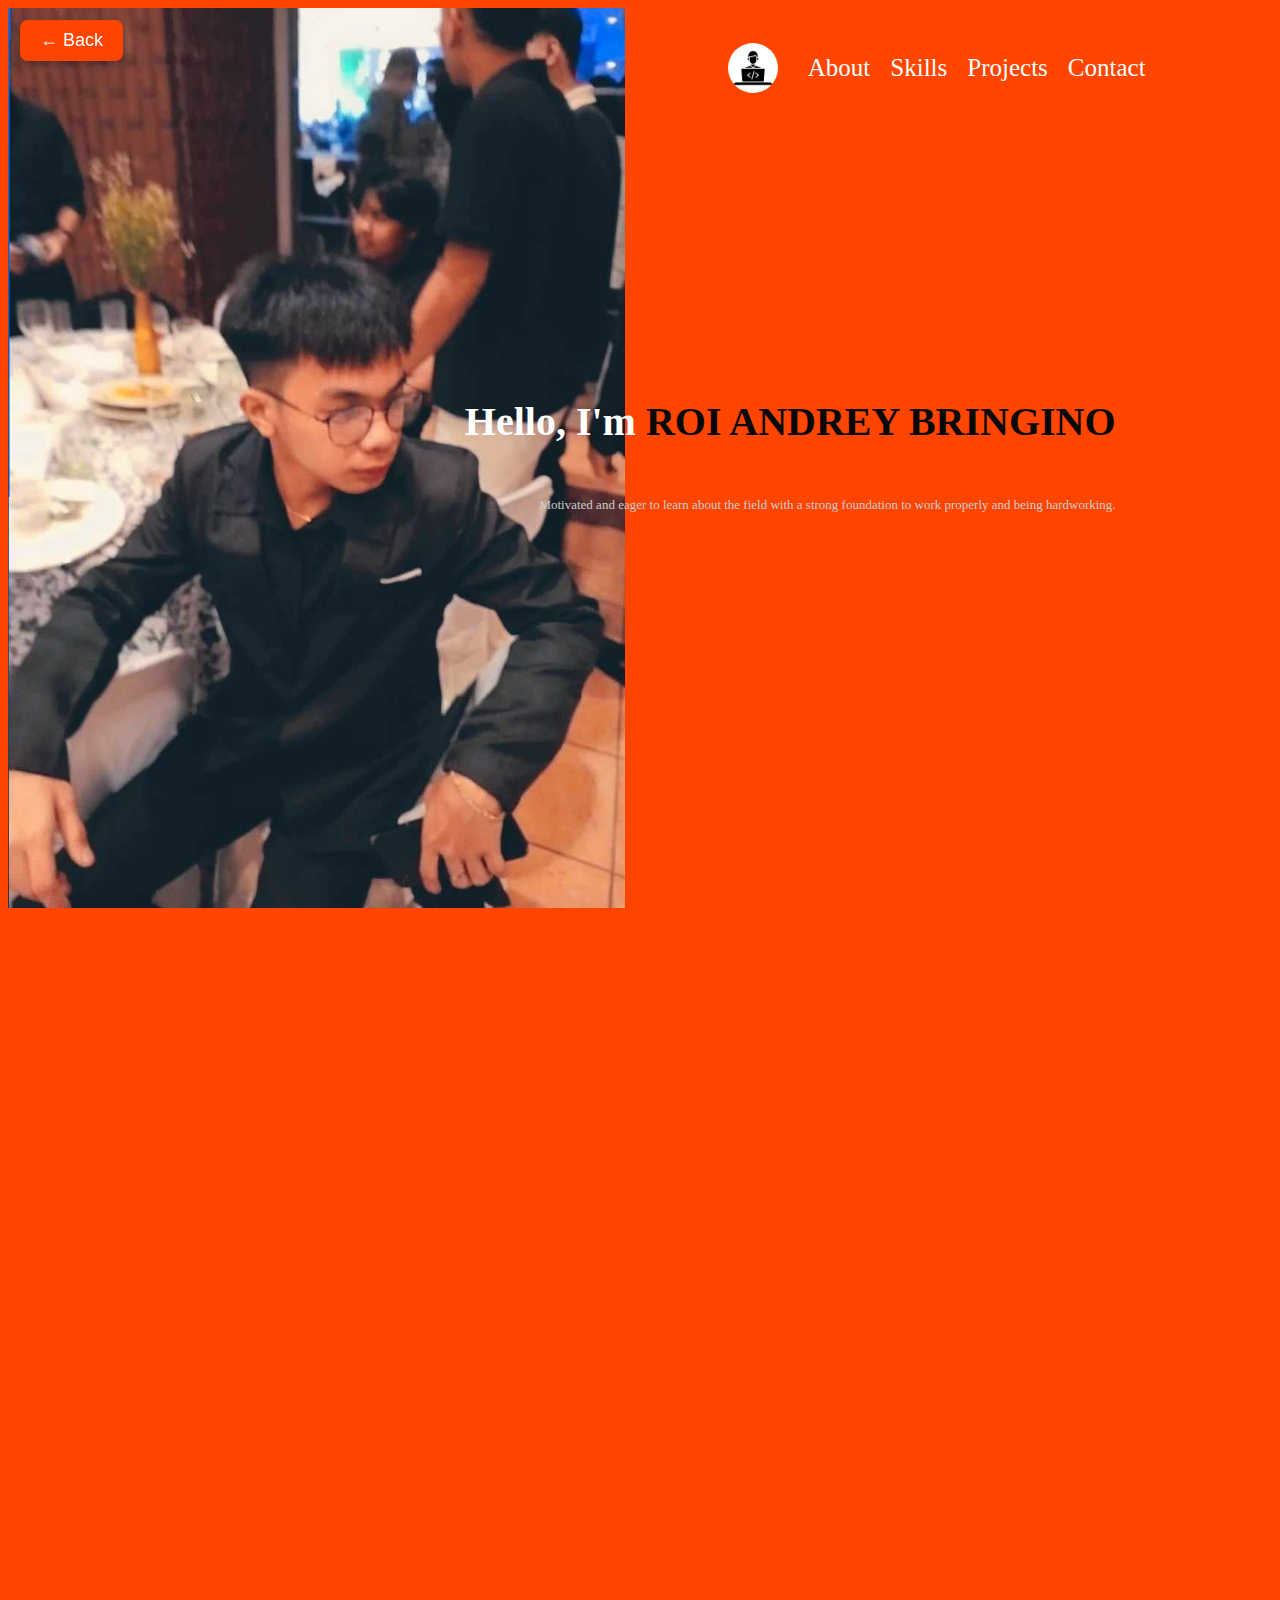
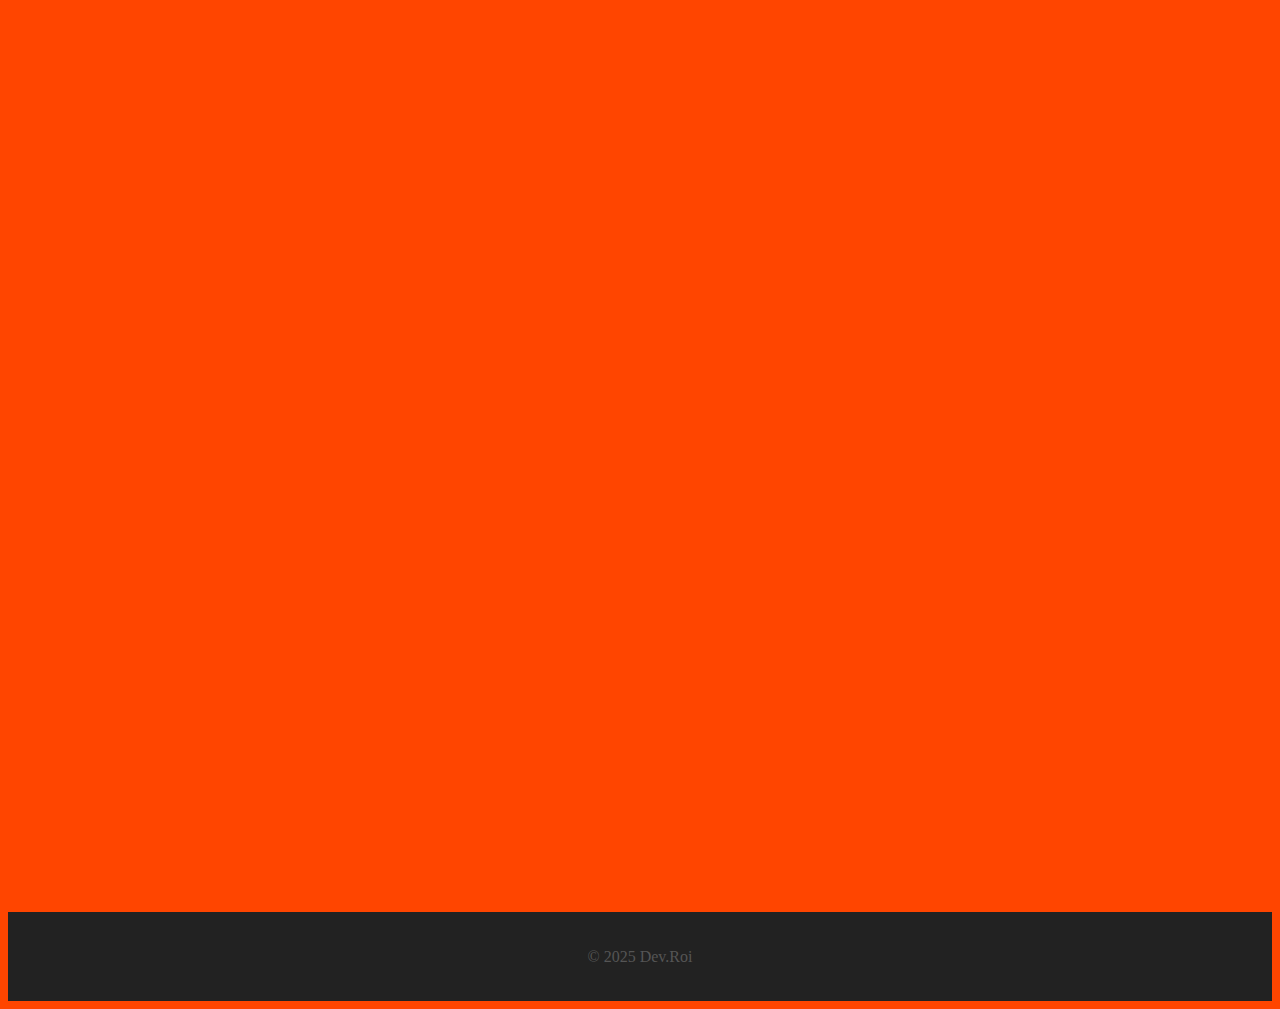
<file: index.html>
<!DOCTYPE html>
<html lang="en">
<head>
    <meta charset="UTF-8">
    <meta name="viewport" content="width=device-width, initial-scale=1.0">
    <title>Personal Portfolio Website</title>
    <link rel="stylesheet" href="design1portF.css">
    <link href="https://unpkg.com/aos@2.3.4/dist/aos.css" rel="stylesheet">
</head>
<body>
    <button id="backButton">← Back</button>
    <div id="header">
        <div class="container">
            <nav>
                <div class="nav-content">
                    <img src="logoport.jpg" class="logo" alt="Logo">
                    <ul>
                        <li><a href="#about">About</a></li>
                        <li><a href="#skills">Skills</a></li>
                        <li><a href="#projects">Projects</a></li>
                        <li><a href="#contact">Contact</a></li>
                    </ul>
                </div>
            </nav>
            <div class="intro-text">
                <h1>Hello, I'm <span>ROI ANDREY BRINGINO</span></h1>
                <p>Motivated and eager to learn about the field with a strong foundation to work properly and being hardworking.</p>
            </div>
        </div>
    </div>
    <section class="about" id="about" data-aos="fade-right">
        <div class="about-text">
            <h2>About Me</h2><br>
            <p>I am a Bachelor of Science in Information Technology graduated from Quezon City, Philippines. I have a strong passion for analytical thinking and problem-solving, which drives me to understand how systems work and find efficient solutions to real-world challenges. As a detail-oriented and tech-savvy individual, I enjoy learning new technologies and applying my knowledge through hands-on projects. My background in IT has equipped me with skills in programming, web development, system design and database management. I’m eager to start my professional journey, contribute to innovative teams, and continuously grow in the ever-evolving field of technology. During my academic journey, I gained hands-on experience through various school projects and internships, where I developed problem-solving skills and a passion for learning new technologies. I am eager to contribute to a dynamic team, grow professionally, and apply my skills to real-world challenges in the IT industry.</p>
            <div class="tab-titles">
                <a href="#" class="tab-links active-link" onclick="opentab('education', event)">Educational</a>
                <a href="#" class="tab-links" onclick="opentab('experience', event)">Experience</a>
                <a href="#" class="tab-links" onclick="opentab('other', event)">Other</a>
            </div><br>
            <div class="tab-contents active-tab" id="education">
                <ul>
                    <li>San Diego Elementary School - 2016 Elementary Graduated</li>
                    <li>Batasan Hills National High School - 2020 High School Graduated</li>
                    <li>Mary the Queen College of Quezon City - 2022 Senior High School Graduated</li>
                    <li>Mary the Queen College of Quezon City - 2027 College Graduated</li>
                </ul>
            </div>
            <div class="tab-contents" id="experience">
                <ul>
                    <li>Capstone Project</li><br>
                    <li>System Migration Support (Part-Time Work)</li><br>
                    <li>Full-Stack Web Development with Database Integration (Freelance Client)</li><br>
                    <li>Network Troubleshooting & Server Maintenance (Internship)</li><br>
                </ul>
            </div>
            <div class="tab-contents" id="other">
                <ul>
                    <li>TESDA / Mindbank Training and Skills Corp. - Computer System Servicing NCII</li><br>
                    <li>Basic Animation Creator (YouTube)</li><br>
                    <li>Freelance Web Designer Projects</li><br>
                    <li>Crypto Trader</li><br>
                    <li>Mixing Engineer</li><br>
                    <li>Podcast Editor / Producer</li><br>
                </ul>
            </div>
        </div>
        <div class="about-image">
            <img src="r.jpg" alt="About Me Image">
        </div>
    </section>
    <section class="skills" id="skills" data-aos="fade-left">
        <div class="skills-content">
            <div class="skills-image">
                <img src="skills.jpg" alt="Skills Image">
            </div>
            <div class="skills-text">
                <h2>Skills</h2><br>
                <ul>
                    <li>Web Surfing</li>
                    <li>Customer Service</li>
                    <li>Office 365 management</li>
                    <li>Software-Hardware Troubleshooting</li>
                    <li>HTML/CSS</li>
                    <li>JavaScript</li>
                    <li>Python</li>
                    <li>Java</li>
                </ul><br>
                <h2>Core Strengths</h2><br>
                <ul>
                    <li>Observant</li>
                    <li>Rapid Grasping Prodigy</li>
                    <li>Punctual</li>
                    <li>Diligent</li>
                    <li>Consistent</li>
                </ul>
            </div>
        </div>
    </section>
    <section class="projects" id="projects" data-aos="fade-right">
        <h2>Projects</h2><br>
        <div class="project">
            <p>A personal website made using HTML, CSS and JS. <a href="https://brigz18.github.io/WebProject/?fbclid=IwY2xjawJ_wERleHRuA2FlbQIxMABicmlkETFpZ3RxNjBRRVkzUTFHeVM1AR5dUXoodPAYbSr7ynQaLwHseAQfFWxgBros6nmblkHaxSg0ZWZCXUjPs3mX1w_aem_T5u5TLVOUxM4HbLWzgUU6Q">View Project</a></p>
        </div>
        <div class="project">
            <p>A simple Web Valentine's message for my friend Joy. <a href="https://brigz18.github.io/GIft/">View Project</a></p>
        </div>
        <div class="project">
            <p>A system developed using Java and MySQL. <a href="https://github.com/yourusername/student-management-system" target="_blank">View Project</a></p>
        </div>
    </section>
    <section class="contact" id="contact" data-aos="fade-top">
        <h2>Contact Me</h2><br>
        <p>LinkedIn: <a href="Follow me on LinkedIn: https://linkedin.com/comm/mynetwork/discovery-see-all?usecase=PEOPLE_FOLLOWS&followMember=roi-andrey-bringino-247b9a363">Roi Andrey Bringino</a></p>
        <p>FB: <a href="https://www.facebook.com/roiandreyg.bringino">Roi Andrey G. Bringino</a></p>
        <p>GitHub: <a href="https://github.com/brigz18" target="_blank">brigz18</a></p>
    </section>
    <footer>
        <p>&copy; 2025 Dev.Roi</p>
    </footer>
    <script>
        var tablinks = document.getElementsByClassName("tab-links");
        var tabcontents = document.getElementsByClassName("tab-contents");
        function opentab(tabname, event) {
            event.preventDefault();
            for (let tablink of tablinks) {
                tablink.classList.remove("active-link");
            }
            for (let tabcontent of tabcontents) {
                tabcontent.classList.remove("active-tab");
            }
            event.currentTarget.classList.add("active-link");
            document.getElementById(tabname).classList.add("active-tab");
        }
        document.getElementById('backButton').addEventListener('click', function() {
            window.history.back();
        });
        document.getElementById('backButton').addEventListener('click', function() {
    document.querySelector('.logo').scrollIntoView({ behavior: 'smooth' });
});
    </script>
    <script src="https://unpkg.com/aos@2.3.4/dist/aos.js"></script>
    <script>
      AOS.init({
        duration: 1200,
        once: false,
      });
    </script>
</body>
</html>
</file>
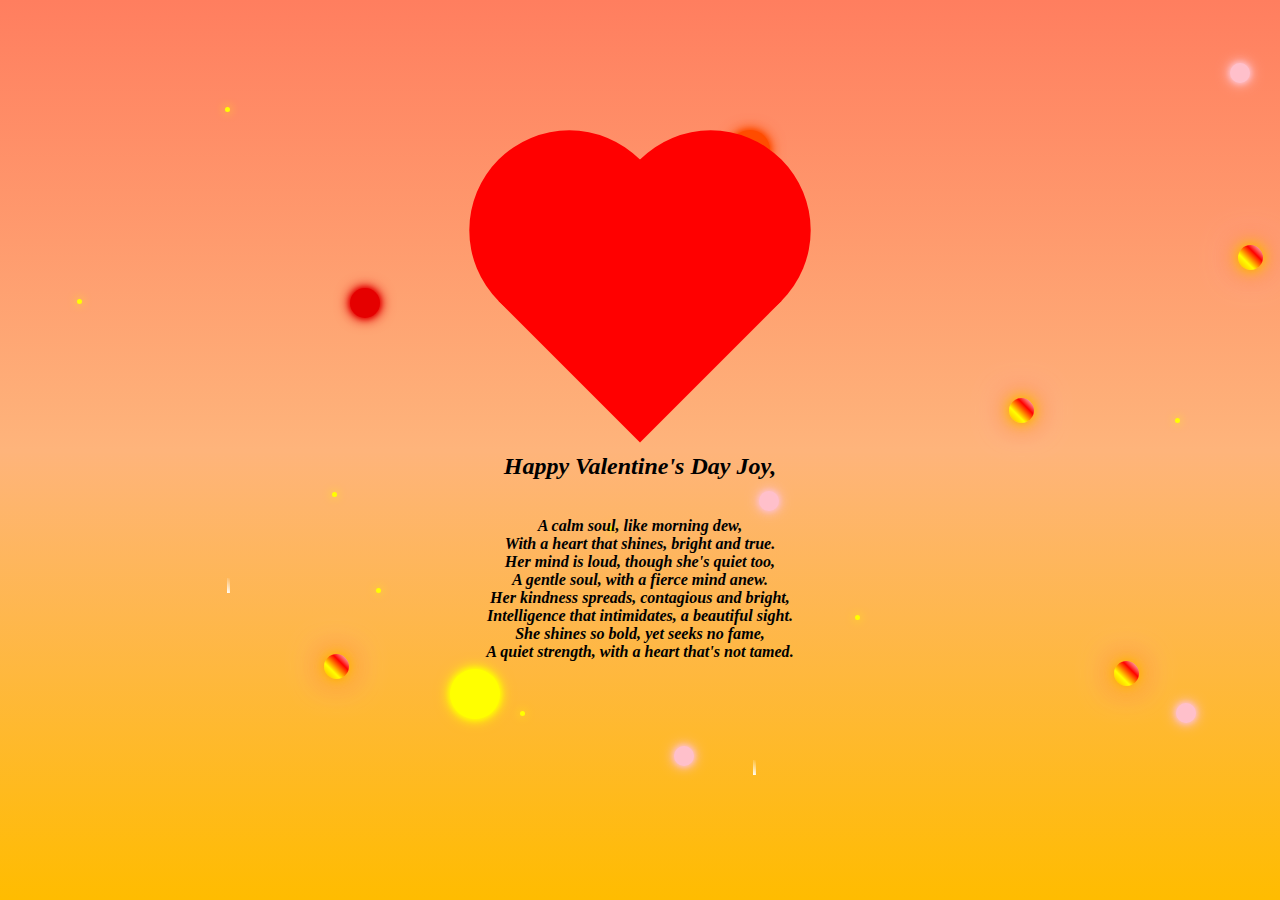
<file: from your friend Roi.htm>
<!DOCTYPE html>
<html lang="en"><head>
<meta http-equiv="content-type" content="text/html; charset=UTF-8">
    <meta charset="UTF-8">
    <meta name="viewport" content="width=device-width, initial-scale=1.0">
    <title>from your friend Roi</title>
    <style>
        body {
            display: flex;
            justify-content: center;
            align-items: center;
            min-height: 100vh;
            margin: 0;
            background: linear-gradient(to bottom, #ff7e5f, #feb47b, #ffbc00);
            overflow: hidden;
            font-family: Arial, sans-serif;
            flex-direction: column;
            position: relative;
        }

        .heart {
            position: relative;
            width: 200px;
            height: 200px;
            background: red;
            animation: pulse 1.5s infinite;
            display: flex;
            justify-content: center;
            align-items: center;
            transform: rotate(45deg);
            z-index: 2;
        }

        .heart::before,
        .heart::after {
            content: '';
            position: absolute;
            width: 200px;
            height: 200px;
            background: red;
            border-radius: 50%;
        }

        .heart::before {
            left: 0;
            top: -100px;
        }

        .heart::after {
            left: -100px;
            top: 0;
        }

        .heart-text {
            color: black;
            font-size: 24px;
            text-align: center;
            margin-top: 20px;
            animation: sparkle-text 1s infinite ease-in-out;
            z-index: 2;
            font-family: 'Dancing Script', cursive;
            font-style: italic;
        }
        .flower {
            position: absolute;
            width: 20px;
            height: 20px;
            background-color: pink;
            border-radius: 50%;
            box-shadow: 0 0 5px pink, 0 0 10px pink, 0 0 15px pink;
            animation: flower-sparkle 1.5s infinite ease-in-out;
        }

        .sunflower {
            position: absolute;
            width: 50px;
            height: 50px;
            background-color: yellow;
            border-radius: 50%;
            box-shadow: 0 0 5px yellow, 0 0 10px yellow, 0 0 15px yellow;
            animation: sunflower-sparkle 1.5s infinite ease-in-out;
        }

        .rose {
            position: absolute;
            width: 30px;
            height: 30px;
            background-color: #e50000;
            border-radius: 50%;
            box-shadow: 0 0 5px #e50000, 0 0 10px #e50000, 0 0 15px #e50000;
            animation: rose-sparkle 1.5s infinite ease-in-out;
        }

        .tulip {
            position: absolute;
            width: 40px;
            height: 40px;
            background-color: #ff4c00;
            border-radius: 50%;
            box-shadow: 0 0 5px #ff4c00, 0 0 10px #ff4c00, 0 0 15px #ff4c00;
            animation: tulip-sparkle 1.5s infinite ease-in-out;
        }
        .star-glitter {
            position: absolute;
            width: 25px;
            height: 25px;
            background: linear-gradient(45deg, orange, yellow, red, white);
            border-radius: 50%;
            box-shadow: 0 0 10px orange, 0 0 20px yellow, 0 0 30px red, 0 0 40px white;
            animation: star-sparkle 2s infinite ease-in-out;
        }
        @keyframes pulse {
            0%, 100% {
                transform: scale(1);
            }
            50% {
                transform: scale(1.1);
            }
        }

        @keyframes sparkle-text {
            0%, 100% {
                text-shadow: 0 0 5px yellow, 0 0 10px yellow, 0 0 20px yellow;
            }
            50% {
                text-shadow: 0 0 10px gold, 0 0 20px gold, 0 0 30px gold;
            }
        }

        @keyframes flower-sparkle {
            0%, 100% {
                opacity: 0;
                transform: scale(0.8);
            }
            50% {
                opacity: 1;
                transform: scale(1.2);
            }
        }

        @keyframes sunflower-sparkle {
            0%, 100% {
                opacity: 0;
                transform: scale(0.8);
            }
            50% {
                opacity: 1;
                transform: scale(1.2);
            }
        }

        @keyframes rose-sparkle {
            0%, 100% {
                opacity: 0;
                transform: scale(0.8);
            }
            50% {
                opacity: 1;
                transform: scale(1.2);
            }
        }

        @keyframes tulip-sparkle {
            0%, 100% {
                opacity: 0;
                transform: scale(0.8);
            }
            50% {
                opacity: 1;
                transform: scale(1.2);
            }
        }
        @keyframes star-sparkle {
            0%, 100% {
                opacity: 0;
                transform: scale(0.8);
            }
            50% {
                opacity: 1;
                transform: scale(1.3);
            }
        }

        .sparkle {
            position: absolute;
            width: 5px;
            height: 5px;
            background: yellow;
            border-radius: 50%;
            box-shadow: 0 0 10px yellow;
            animation: sparkle-animation 1s infinite ease-in-out;
        }

        @keyframes sparkle-animation {
            0%, 100% {
                opacity: 0;
                transform: scale(0.5);
            }
            50% {
                opacity: 1;
                transform: scale(1);
            }
        }

        .shooting-star {
            position: absolute;
            width: 3px;
            height: 15px;
            background: linear-gradient(45deg, white, transparent);
            animation: shoot 1.5s infinite;
            z-index: 1;
        }

        @keyframes shoot {
            0% {
                opacity: 1;
                transform: translate(0, 0) rotate(45deg);
            }
            100% {
                opacity: 0;
                transform: translate(500px, 500px) rotate(45deg);
            }
        }
    </style>
</head>
<body>
    <div class="heart" id="heart"></div>
    <div class="heart-text">
       <h4> Happy Valentine's Day Joy, <br> </h4>
       <h6> A calm soul, like morning dew, <br>
     With a heart that shines, bright and true. <br>
     Her mind is loud, though she's quiet too, <br>
     A gentle soul, with a fierce mind anew. <br>
     Her kindness spreads, contagious and bright, <br>
     Intelligence that intimidates, a beautiful sight. <br>
     She shines so bold, yet seeks no fame, <br>
     A quiet strength, with a heart that's not tamed. <br> </h6>
    </div>

    <script>
        const heart = document.getElementById('heart');
        function createSparkle() {
            const sparkle = document.createElement('div');
            sparkle.classList.add('sparkle');
            
            const x = Math.random() * window.innerWidth;
            const y = Math.random() * window.innerHeight;
            
            sparkle.style.left = `${x}px`;
            sparkle.style.top = `${y}px`;
            
            document.body.appendChild(sparkle);

            setTimeout(() => sparkle.remove(), 1000);
        }
        function createFlower() {
            const flower = document.createElement('div');
            flower.classList.add('flower');

            const x = Math.random() * (window.innerWidth - 100) + 50;
            const y = Math.random() * (window.innerHeight - 100) + 50;

            flower.style.left = `${x}px`;
            flower.style.top = `${y}px`;

            document.body.appendChild(flower);

            setTimeout(() => flower.remove(), 1500);
        }
        function createSunflower() {
            const sunflower = document.createElement('div');
            sunflower.classList.add('sunflower');

            const x = Math.random() * (window.innerWidth - 100) + 50;
            const y = Math.random() * (window.innerHeight - 100) + 50;

            sunflower.style.left = `${x}px`;
            sunflower.style.top = `${y}px`;

            document.body.appendChild(sunflower);

            setTimeout(() => sunflower.remove(), 1500);
        }
        function createRose() {
            const rose = document.createElement('div');
            rose.classList.add('rose');

            const x = Math.random() * (window.innerWidth - 100) + 50;
            const y = Math.random() * (window.innerHeight - 100) + 50;

            rose.style.left = `${x}px`;
            rose.style.top = `${y}px`;

            document.body.appendChild(rose);

            setTimeout(() => rose.remove(), 1500);
        }
        function createTulip() {
            const tulip = document.createElement('div');
            tulip.classList.add('tulip');

            const x = Math.random() * (window.innerWidth - 100) + 50;
            const y = Math.random() * (window.innerHeight - 100) + 50;

            tulip.style.left = `${x}px`;
            tulip.style.top = `${y}px`;

            document.body.appendChild(tulip);

            setTimeout(() => tulip.remove(), 1500);
        }
        function createStarGlitter() {
            const starGlitter = document.createElement('div');
            starGlitter.classList.add('star-glitter');

            const x = Math.random() * (window.innerWidth - 100) + 50;
            const y = Math.random() * (window.innerHeight - 100) + 50;

            starGlitter.style.left = `${x}px`;
            starGlitter.style.top = `${y}px`;

            document.body.appendChild(starGlitter);

            setTimeout(() => starGlitter.remove(), 1500);
        }
        function createShootingStar() {
            const shootingStar = document.createElement('div');
            shootingStar.classList.add('shooting-star');

            const x = Math.random() * window.innerWidth;
            const y = Math.random() * window.innerHeight;

            shootingStar.style.left = `${x}px`;
            shootingStar.style.top = `${y}px`;

            document.body.appendChild(shootingStar);

            setTimeout(() => shootingStar.remove(), 1500);
        }

        setInterval(createSparkle, 200);
        setInterval(createFlower, 500);
        setInterval(createSunflower, 1000);
        setInterval(createRose, 700);
        setInterval(createTulip, 1200);
        setInterval(createStarGlitter, 600);
        setInterval(createShootingStar, 800);
    </script>
<!-- Code injected by live-server -->
<script>
	// <![CDATA[  <-- For SVG support
	if ('WebSocket' in window) {
		(function () {
			function refreshCSS() {
				var sheets = [].slice.call(document.getElementsByTagName("link"));
				var head = document.getElementsByTagName("head")[0];
				for (var i = 0; i < sheets.length; ++i) {
					var elem = sheets[i];
					var parent = elem.parentElement || head;
					parent.removeChild(elem);
					var rel = elem.rel;
					if (elem.href && typeof rel != "string" || rel.length == 0 || rel.toLowerCase() == "stylesheet") {
						var url = elem.href.replace(/(&|\?)_cacheOverride=\d+/, '');
						elem.href = url + (url.indexOf('?') >= 0 ? '&' : '?') + '_cacheOverride=' + (new Date().valueOf());
					}
					parent.appendChild(elem);
				}
			}
			var protocol = window.location.protocol === 'http:' ? 'ws://' : 'wss://';
			var address = protocol + window.location.host + window.location.pathname + '/ws';
			var socket = new WebSocket(address);
			socket.onmessage = function (msg) {
				if (msg.data == 'reload') window.location.reload();
				else if (msg.data == 'refreshcss') refreshCSS();
			};
			if (sessionStorage && !sessionStorage.getItem('IsThisFirstTime_Log_From_LiveServer')) {
				console.log('Live reload enabled.');
				sessionStorage.setItem('IsThisFirstTime_Log_From_LiveServer', true);
			}
		})();
	}
	else {
		console.error('Upgrade your browser. This Browser is NOT supported WebSocket for Live-Reloading.');
	}
	// ]]>
</script>


<div class="shooting-star" style="left: 752.54px; top: 760.206px;"></div><div class="flower" style="left: 758.844px; top: 491.115px;"></div><div class="star-glitter" style="left: 1008.96px; top: 398.027px;"></div><div class="rose" style="left: 1307.6px; top: 53.4348px;"></div><div class="sunflower" style="left: 627.544px; top: 205.034px;"></div><div class="sparkle" style="left: 76.8385px; top: 298.949px;"></div><div class="flower" style="left: 1230.15px; top: 63.4744px;"></div><div class="sparkle" style="left: 225.378px; top: 106.904px;"></div><div class="shooting-star" style="left: 227.391px; top: 578.418px;"></div><div class="star-glitter" style="left: 1237.9px; top: 245.428px;"></div><div class="tulip" style="left: 730.468px; top: 130.054px;"></div><div class="sparkle" style="left: 854.836px; top: 614.78px;"></div><div class="rose" style="left: 1344.03px; top: 361.143px;"></div><div class="flower" style="left: 1176.35px; top: 702.634px;"></div><div class="sparkle" style="left: 376.197px; top: 587.529px;"></div><div class="sunflower" style="left: 450.16px; top: 668.688px;"></div><div class="sparkle" style="left: 332.292px; top: 492.464px;"></div><div class="star-glitter" style="left: 323.847px; top: 653.861px;"></div></body></html>
</file>
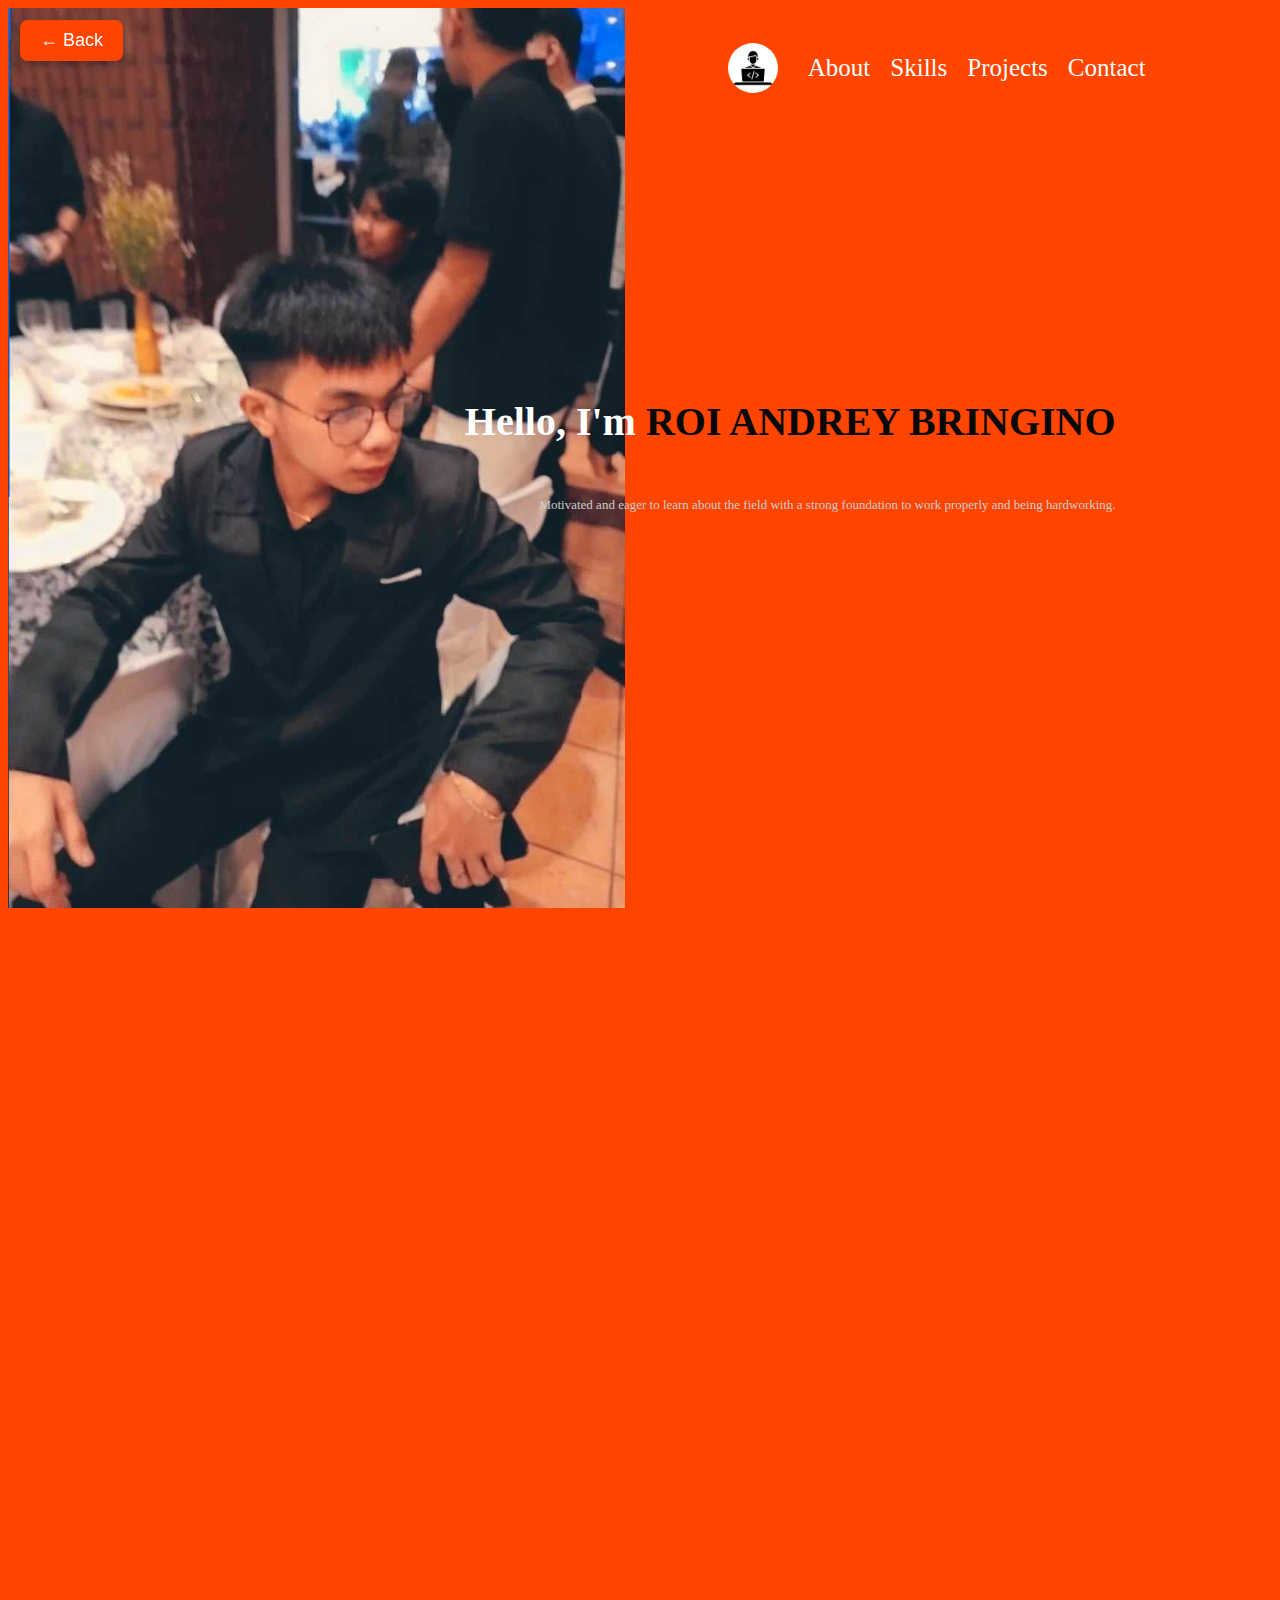
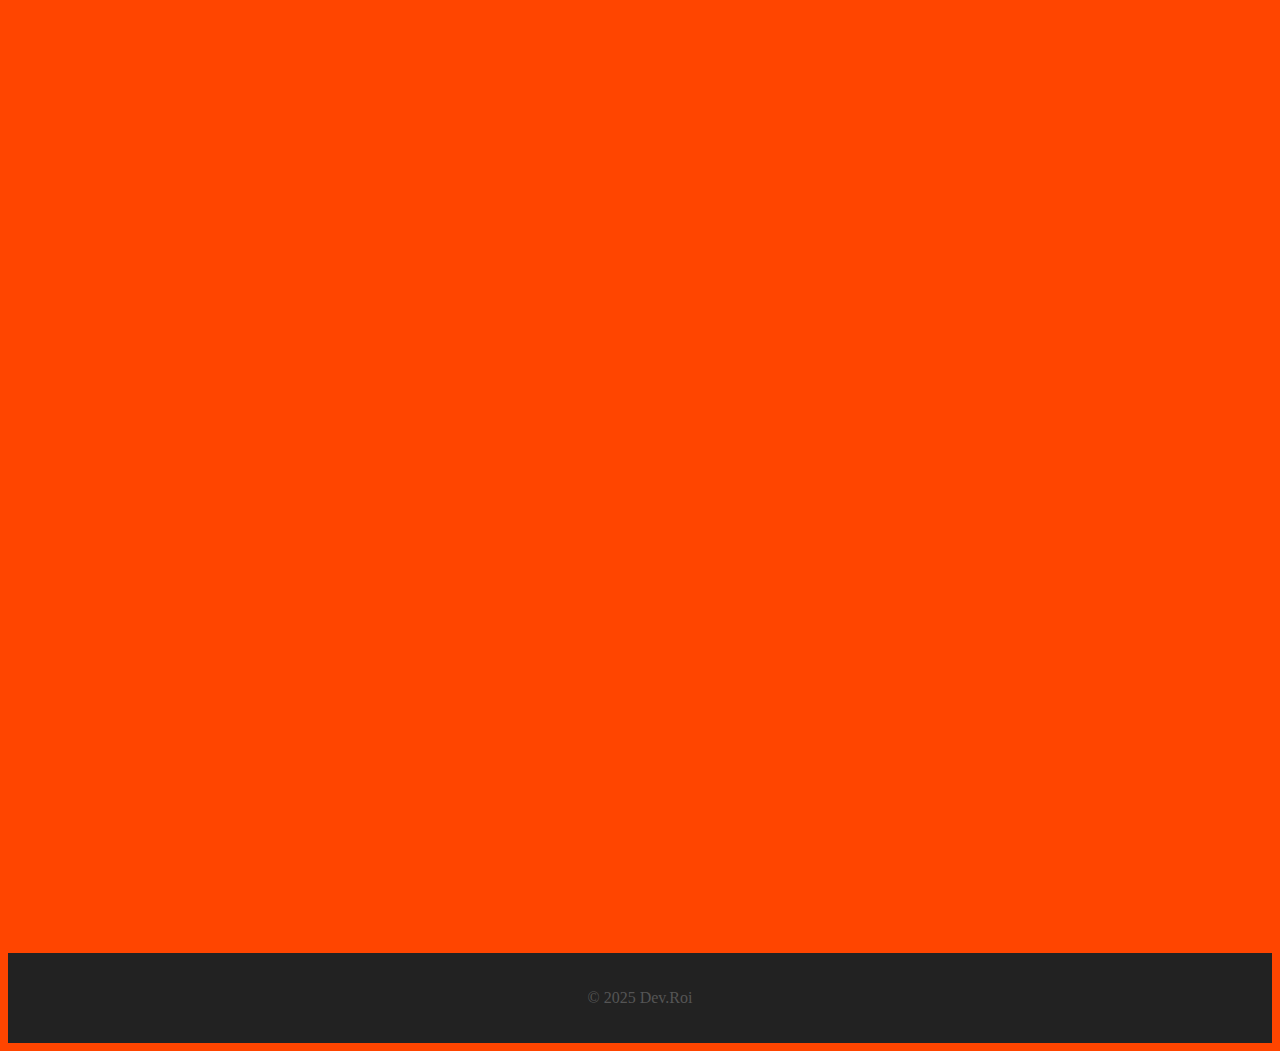
<file: portfolio1.html>
<!DOCTYPE html>
<html lang="en">
<head>
    <meta charset="UTF-8">
    <meta name="viewport" content="width=device-width, initial-scale=1.0">
    <title>Personal Portfolio Website</title>
    <link rel="stylesheet" href="design1portF.css">
    <link href="https://unpkg.com/aos@2.3.4/dist/aos.css" rel="stylesheet">
</head>

<body>

    <button id="backButton">← Back</button>

    <div id="header">
        <div class="container">
            <nav>
                <div class="nav-content">
                    <img src="logoport.jpg" class="logo" alt="Logo">
                    <ul>
                        <li><a href="#about">About</a></li>
                        <li><a href="#skills">Skills</a></li>
                        <li><a href="#projects">Projects</a></li>
                        <li><a href="#contact">Contact</a></li>
                    </ul>
                </div>
            </nav>
            <div class="intro-text">
                <h1>Hello, I'm <span>ROI ANDREY BRINGINO</span></h1>
                <p>Motivated and eager to learn about the field with a strong foundation to work properly and being hardworking.</p>
            </div>
        </div>
    </div>

    <!-- About Section -->
    <section class="about" id="about" data-aos="fade-right">
        <div class="about-text">
            <h2>About Me</h2><br>
            <p>I am a Bachelor of Science in Information Technology graduated from Quezon City, Philippines. I have a strong passion for analytical thinking and problem-solving, which drives me to understand how systems work and find efficient solutions to real-world challenges. As a detail-oriented and tech-savvy individual, I enjoy learning new technologies and applying my knowledge through hands-on projects. My background in IT has equipped me with skills in programming, web development, system design and database management. I’m eager to start my professional journey, contribute to innovative teams, and continuously grow in the ever-evolving field of technology. During my academic journey, I gained hands-on experience through various school projects and internships, where I developed problem-solving skills and a passion for learning new technologies. I am eager to contribute to a dynamic team, grow professionally, and apply my skills to real-world challenges in the IT industry.</p>

            <div class="tab-titles">
                <a href="#" class="tab-links active-link" onclick="opentab('education', event)">Educational</a>
                <a href="#" class="tab-links" onclick="opentab('experience', event)">Experience</a>
                <a href="#" class="tab-links" onclick="opentab('other', event)">Other</a>
            </div><br>

            <div class="tab-contents active-tab" id="education">
                <ul>
                    <li>San Diego Elementary School - 2016 Elementary Graduated</li>
                    <li>Batasan Hills National High School - 2020 High School Graduated</li>
                    <li>Mary the Queen College of Quezon City - 2022 Senior High School Graduated</li>
                    <li>Mary the Queen College of Quezon City - 2027 College Graduated</li>
                </ul>
            </div>

            <div class="tab-contents" id="experience">
                <ul>
                    <li>Capstone Project</li>
                </ul>
            </div>

            <div class="tab-contents" id="other">
                <ul>
                    <li>TESDA / Mindbank Training and Skills Corp. - Computer System Servicing NCII</li>
                    <li>Basic Animation Creator (YouTube)</li>
                    <li>Freelance Web Designer Projects</li>
                </ul>
            </div>
        </div>
        <div class="about-image">
            <img src="r.jpg" alt="About Me Image">
        </div>
    </section>

    <!-- Skills Section -->
    <section class="skills" id="skills" data-aos="fade-left">
        <div class="skills-content">
            <div class="skills-image">
                <img src="skills.jpg" alt="Skills Image">
            </div>
            <div class="skills-text">
                <h2>Skills</h2><br>
                <ul>
                    <li>Web Surfing</li>
                    <li>Customer Service</li>
                    <li>Office 365 management</li>
                    <li>Software-Hardware Troubleshooting</li>
                    <li>HTML/CSS</li>
                    <li>JavaScript</li>
                    <li>Python</li>
                    <li>Java</li>
                </ul><br>
                <h2>Core Strengths</h2><br>
                <ul>
                    <li>Observant</li>
                    <li>Rapid Grasping Prodigy</li>
                    <li>Punctual</li>
                    <li>Diligent</li>
                    <li>Consistent</li>
                </ul>
            </div>
        </div>
    </section>

    <!-- Projects Section -->
    <section class="projects" id="projects" data-aos="fade-right">
        <h2>Projects</h2><br>
        <div class="project">
            <p>A personal website made using HTML, CSS and JS. <a href="http://127.0.0.1:5500/portfolio1.html#">View Project</a></p>
        </div>
        <div class="project">
            <p>A simple Web Valentine's message for my friend Joy. <a href="http://127.0.0.1:5501/from%20your%20friend%20Roi.htm" target="_blank">View Project</a></p>
        </div>
        <div class="project">
            <p>A system developed using Java and MySQL. <a href="https://github.com/yourusername/student-management-system" target="_blank">View Project</a></p>
        </div>
    </section>

    <!-- Contact Section -->
    <section class="contact" id="contact" data-aos="fade-left">
        <h2>Contact Me</h2><br>
        <p>No#: 09851098163</p>
        <p>FB: <a href="https://www.facebook.com/rbringino" target="_blank">Roi Andrey G. Bringino</a></p>
        <p>Email: <a href="mailto:bringinoroiandrey1@gmail.com">bringinoroiandrey1@gmail.com</a></p>
        <p>GitHub: <a href="https://github.com/brigz18" target="_blank">brigz18</a></p>
    </section>

    <footer>
        <p>&copy; 2025 Dev.Roi</p>
    </footer>

    <!-- Scripts -->
    <script>
        var tablinks = document.getElementsByClassName("tab-links");
        var tabcontents = document.getElementsByClassName("tab-contents");

        function opentab(tabname, event) {
            event.preventDefault();
            for (let tablink of tablinks) {
                tablink.classList.remove("active-link");
            }
            for (let tabcontent of tabcontents) {
                tabcontent.classList.remove("active-tab");
            }
            event.currentTarget.classList.add("active-link");
            document.getElementById(tabname).classList.add("active-tab");
        }

        document.getElementById('backButton').addEventListener('click', function() {
            window.history.back();
        });
        document.getElementById('backButton').addEventListener('click', function() {
    // Scroll to the intro-text section
    document.querySelector('.logo').scrollIntoView({ behavior: 'smooth' });
});

    </script>

    <script src="https://unpkg.com/aos@2.3.4/dist/aos.js"></script>
    <script>
      AOS.init({
        duration: 1200,
        once: false,
      });
    </script>

</body>
</html>
</file>
<file: design1portF.css>
.{

  margin: 0;
  padding: 0;
  font-family: 'Poppins', sans-serif;
  box-sizing: border-box;
}

body {
  background: #FF4500;
  color: #fff;
}

#header {
  width: 100%;
  height: 100vh;
  background-image: url(portpic.jpg);
  background-repeat: no-repeat;
  background-size: contain;
  background-position: top left;
  position: relative;
}

.container {
  padding: 10px 10%;
}

nav {
  display: flex;
  justify-content: flex-end;
  align-items: center;
  padding-top: 20px;
}
.nav-content {
  display: flex;
  align-items: center;
  gap: 30px;
}
.logo {
  width: 50px;
  height: 50px;
  object-fit: cover;
  border-radius: 50%;
}
nav ul {
  list-style: none;
  display: flex;
  gap: 20px;
}
nav ul li a {
  text-decoration: none;
  color: white;
  font-size: 25px;
  font-weight: 500;
  transition: 0.3s;
}
nav ul li a:hover {
  color: #0077cc;
}

.intro-text {
  margin-top: 300px;
  text-align: right;
  padding-right: 30px;
}

.intro-text h1 {
  font-size: 40px;
  margin-bottom: 50px;
}

.intro-text h1 span {
  color: #080808;
}

.intro-text p {
  font-size: 13px;
  color: #ccc;
  max-width: 650px;
  margin-top: 0;
  display: inline-block;
  text-align: right;
}

section.about {
  display: flex;
  align-items: flex-start;
  justify-content: space-between;
  padding: 6rem 2rem;
  margin: 6rem 2rem;
  background: #fff;
  border-radius: 8px;
  gap: 2rem;
  flex-wrap: wrap;
}

.about-text {
  flex: 1 1 300px;
}

.about-image {
  flex: 1 1 300px;
}

.about-image img {
  width: 100%;
  height: auto;
  border-radius: 8px;
  object-fit: cover;
}

h2 {
  color: #333;
}

p {
  color: #555;
  line-height: 1.6;
}

.tab-titles {
  display: flex;
  gap: 30px;
  margin: 20px 0;
  flex-wrap: wrap;
}

.tab-links {
  display: inline-block;
  font-size: 18px;
  font-weight: 500;
  cursor: pointer;
  text-decoration: none;
  color: #FF4500;
  position: relative;
}

.tab-links::after {
  content: '';
  width: 0;
  height: 3px;
  background: #0077cc;
  position: absolute;
  left: 0;
  bottom: -8px;
  transition: 0.3s;
}

.tab-links.active-link::after {
  width: 50%;
}

.tab-links:hover {
  color: #0077cc;
}

.tab-contents {
  display: none;
}

.tab-contents.active-tab {
  display: block;
}

.tab-contents ul li {
  list-style: none;
  margin: 10px 0;
  color: #080808;
}

#backButton {
  position: fixed;
  top: 20px;
  left: 20px;
  padding: 10px 20px;
  font-size: 18px;
  background-color: #FF4500;
  color: white;
  border: none;
  border-radius: 8px;
  cursor: pointer;
  box-shadow: 0px 4px 6px rgba(0,0,0,0.2);
  transition: background-color 0.3s;
  z-index: 9999;
}

#backButton:hover {
  background-color: #cc3700;
}

section {
  padding: 6rem 2rem;
  margin: 6rem 2rem;
  background: #fff;
  border-radius: 8px;
}

ul {
  list-style: none;
  padding: 0;
}

a {
  color: #0077cc;
}

footer {
  text-align: center;
  padding: 1rem;
  background: #222;
  color: #fff;
}

.project {
  margin-bottom: 1.5rem;
  padding: 3rem;
  background: #fff;
  border: 1px solid #0077cc;
  border-radius: 10px;
}
.project a {
  color: #0077cc;
  text-decoration: none;
  font-weight: bold;
}
.project a:hover {
  text-decoration: underline;
}

/* Skills Section Flex Layout */
.skills-content {
  display: flex;
  align-items: center;
  justify-content: space-between;
  gap: 2rem;
  flex-wrap: wrap;
}

.skills-image {
  flex: 1 1 300px;
}

.skills-image img {
  width: 100%;
  height: auto;
  border-radius: 8px;
  object-fit: cover;
}

.skills-text {
  flex: 1 1 300px;
}

.skills-text ul li {
  color: #333;
  font-size: 18px;
  margin-bottom: 10px;
  list-style-type: disc;
  margin-left: 20px;
}
/* ✅ Maintain Desktop Layout on Mobile — Only Scale Fonts, Images, Spacing */

@media screen and (max-width: 768px) {
  body {
    font-size: 14px;
  }

  nav ul li a {
    font-size: 18px;
  }

  .intro-text {
    margin-top: 200px;
    padding-right: 10px;
  }

  .intro-text h1 {
    font-size: 28px;
  }

  .intro-text p {
    font-size: 12px;
  }

  .logo {
    width: 40px;
    height: 40px;
  }

  .skills-text ul li,
  .tab-contents ul li {
    font-size: 14px;
  }

  .project {
    padding: 2rem;
  }

  .tab-links {
    font-size: 16px;
  }

  #backButton {
    font-size: 14px;
    padding: 8px 12px;
  }

  .skills-image img,
  .about-image img {
    width: 100%;
    height: auto;
  }
}

@media screen and (max-width: 480px) {
  body {
    font-size: 12px;
  }

  nav ul {
    gap: 10px;
    padding-left: 0;
    flex-direction: column; /* optional: make menu vertical */
    align-items: center;    /* center the items */
  }

  nav ul li a {
    color: #080808; /* ✅ fix: missing # for color */
    display: block;
    padding: 8px;
  }

  .intro-text {
    margin-top: 0; /* ✅ let’s remove the big top margin */
    padding: 20px 15px 0;
    text-align: center;
    position: relative; /* make sure it doesn't overlap */
    z-index: 1;
  }

  .intro-text h1 {
    font-size: 22px;
  }

  .intro-text h1 span {
    color: #fff;
  }

  .intro-text p {
    font-size: 12px; /* ✅ increase from 8px to improve readability */
    margin-top: 10px;
  }
}

  .about-container {
    flex-direction: column;
  }

  .about-image {
    order: -1; /* show image first */
  }

  .project {
    padding: 1.5rem;
  }

  .tab-links {
    font-size: 14px;
  }
}
  .container,
  section,
  .intro-text,
  .skills-content,
  .about,
  .projects,
  .contact {
    padding-left: 1rem;
    padding-right: 1rem;
    margin-left: 0;
    margin-right: 0;
  }
</file>
